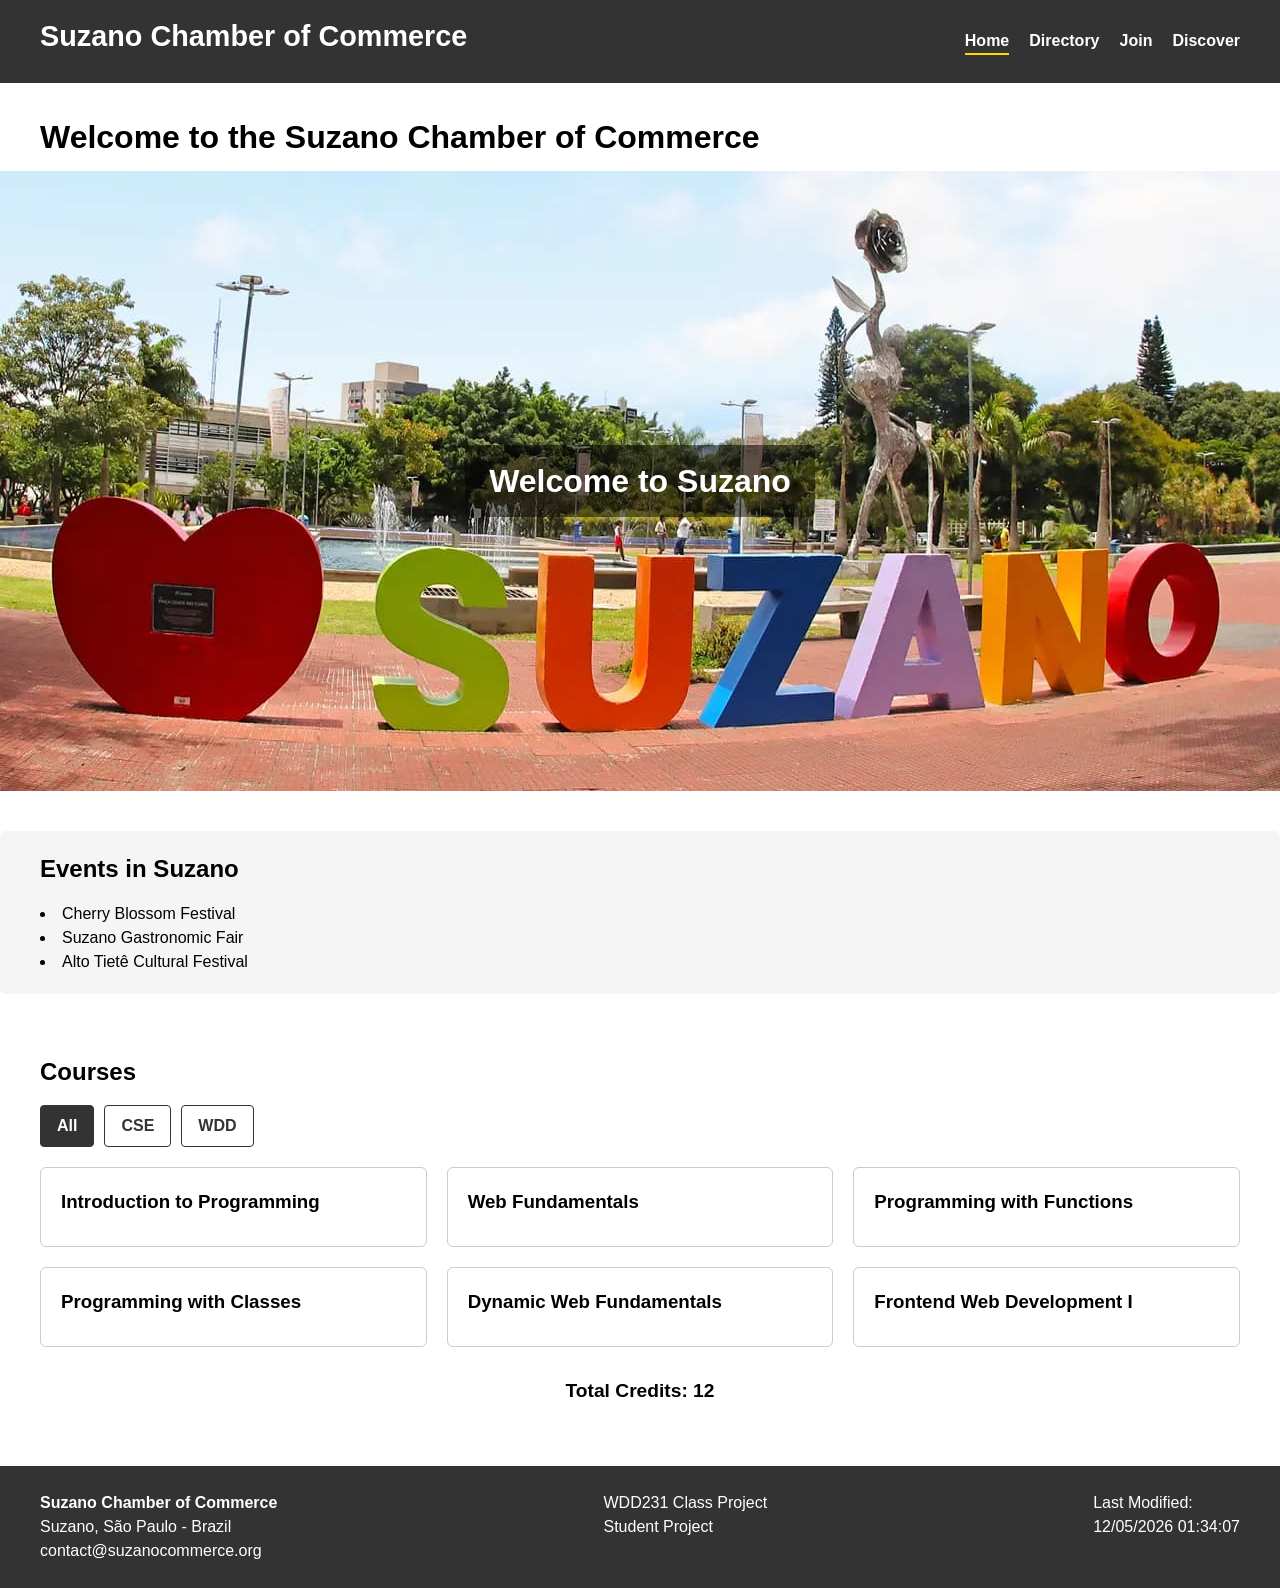
<file: index.html>
<!DOCTYPE html>
<html lang="en">

<head>
    <meta charset="UTF-8">
    <meta name="viewport" content="width=device-width, initial-scale=1.0">

    <title>Suzano Chamber of Commerce</title>

    <meta name="description"
        content="Official website of the Suzano Chamber of Commerce featuring local events, weather, and courses in Suzano, São Paulo.">
    <meta name="author" content="Mateus Schiavi">

    <link rel="preconnect" href="https://fonts.googleapis.com">
    <link rel="preconnect" href="https://fonts.gstatic.com" crossorigin>
    <link href="https://fonts.googleapis.com/css2?family=Roboto:wght@300;400;700&display=swap" rel="stylesheet">

    <link rel="stylesheet" href="styles/reset.css">
    <link rel="stylesheet" href="styles/styles.css">

    <script src="scripts/script.js" defer></script>
    <script src="scripts/courses.js" defer></script>
    <script src="scripts/render.js" defer></script>
</head>

<body>

    <!-- HEADER -->
    <header>
        <div class="logo">
            <h2>Suzano Chamber of Commerce</h2>
        </div>

        <!-- Burger Button -->
        <button id="menu-button" aria-label="Open navigation menu">
            ☰
        </button>

        <nav id="main-nav">
            <a href="index.html" class="active">Home</a>
            <a href="chamber/directory.html">Directory</a>
            <a href="chamber/join.html">Join</a>
            <a href="#">Discover</a>
        </nav>
    </header>

    <!-- MAIN CONTENT -->
    <main>

        <h1>Welcome to the Suzano Chamber of Commerce</h1>

        <!-- HERO SECTION -->
        <section class="hero">
            <h2>Welcome to Suzano</h2>
            <img src="images/suzano.jpg" alt="View of Suzano city in São Paulo, Brazil" loading="lazy">
        </section>

        <!-- EVENTS SECTION -->
        <section class="events">
            <h2>Events in Suzano</h2>
            <ul>
                <li>Cherry Blossom Festival</li>
                <li>Suzano Gastronomic Fair</li>
                <li>Alto Tietê Cultural Festival</li>
            </ul>
        </section>

        <!-- COURSES SECTION -->
        <section class="courses-section">
            <h2>Courses</h2>

            <div class="courses-grid" id="courses-container"></div>

            <div id="total-credits" class="total-credits"></div>
        </section>

    </main>

    <!-- FOOTER -->
    <footer>
        <div class="footer-left">
            <p><strong>Suzano Chamber of Commerce</strong></p>
            <p>Suzano, São Paulo - Brazil</p>
            <p>contact@suzanocommerce.org</p>
        </div>

        <div class="footer-center">
            <p>WDD231 Class Project</p>
            <p>Student Project</p>
        </div>

        <div class="footer-right">
            <p>Last Modified:</p>
            <p id="lastModified"></p>
        </div>
    </footer>

</body>

</html>
</file>
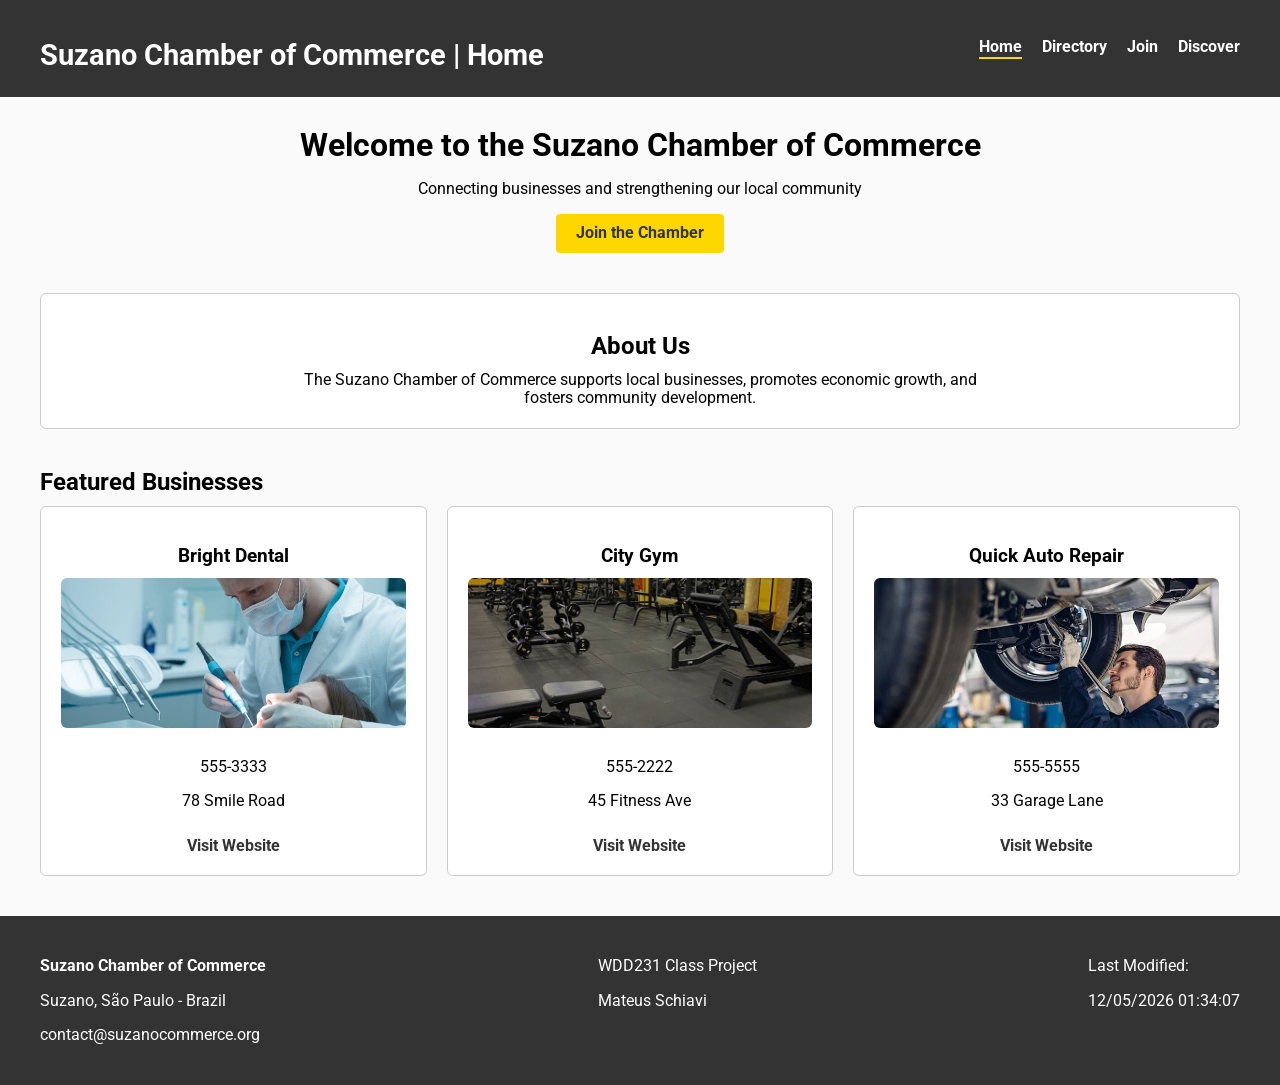
<file: chamber/index.html>
<!DOCTYPE html>
<html lang="en">

<head>
    <meta charset="UTF-8">
    <meta name="viewport" content="width=device-width, initial-scale=1.0">

    <title>Suzano Chamber of Commerce | Directory</title>

    <meta name="description"
        content="Welcome to the Suzano Chamber of Commerce. Supporting local businesses and community growth.">
    <meta name="author" content="Mateus Schiavi">
    <!-- Open Graph Meta Tags -->
    <!-- Favicon -->
    <link rel="icon" type="image/png" href="images/favicon.png">

    <!-- Open Graph -->
    <meta property="og:title" content="Suzano Chamber of Commerce - Local Business Hub">
    <meta property="og:description"
        content="Explore local businesses in Suzano and connect with our growing community. Supporting innovation and economic development.">
    <meta property="og:image" content="https://mateus-schiavi.github.io/wdd231/chamber/images/og-image.jpg">
    <meta property="og:url" content="https://mateus-schiavi.github.io/wdd231/chamber">
    <meta property="og:type" content="website">

    <link rel="preconnect" href="https://fonts.googleapis.com">
    <link rel="preconnect" href="https://fonts.gstatic.com" crossorigin>

    <link href="https://fonts.googleapis.com/css2?family=Roboto:wght@300;400;700&display=swap" rel="stylesheet">

    <link rel="stylesheet" href="styles/normalize.css">
    <link rel="stylesheet" href="styles/home.css">
    <link rel="stylesheet" href="styles/styles.css">

    <script src="scripts/home.js" defer></script>

</head>

<body>

    <!-- HEADER -->
    <header>

        <div class="logo">
            <h2>Suzano Chamber of Commerce | Home</h2>
        </div>

        <button id="menu-button" aria-label="Open navigation menu">
            ☰
        </button>

        <nav id="main-nav">
            <a href="index.html" class="active">Home</a>
            <a href="directory.html">Directory</a>
            <a href="join.html">Join</a>
            <a href="./discover.html">Discover</a>
        </nav>

    </header>

    <!-- MAIN -->
    <main>
        <section class="hero">
            <h1>Welcome to the Suzano Chamber of Commerce</h1>
            <p>Connecting businesses and strengthening our local community</p>
            <a href="./join.html" class="cta-button">Join the Chamber</a>
        </section>

        <section class="about">
            <h2>About Us</h2>
            <p>
                The Suzano Chamber of Commerce supports local businesses,
                promotes economic growth, and fosters community development.
            </p>
        </section>

        <section class="featured">
            <h2>Featured Businesses</h2>
            <div id="featured-members" class="grid"></div>
        </section>
    </main>

    <!-- FOOTER -->
    <footer>

        <div class="footer-left">
            <p><strong>Suzano Chamber of Commerce</strong></p>
            <p>Suzano, São Paulo - Brazil</p>
            <p>contact@suzanocommerce.org</p>
        </div>

        <div class="footer-center">
            <p>WDD231 Class Project</p>
            <p>Mateus Schiavi</p>
        </div>

        <div class="footer-right">
            <p>Last Modified:</p>
            <p id="lastModified"></p>
        </div>

    </footer>

</body>

</html>
</file>
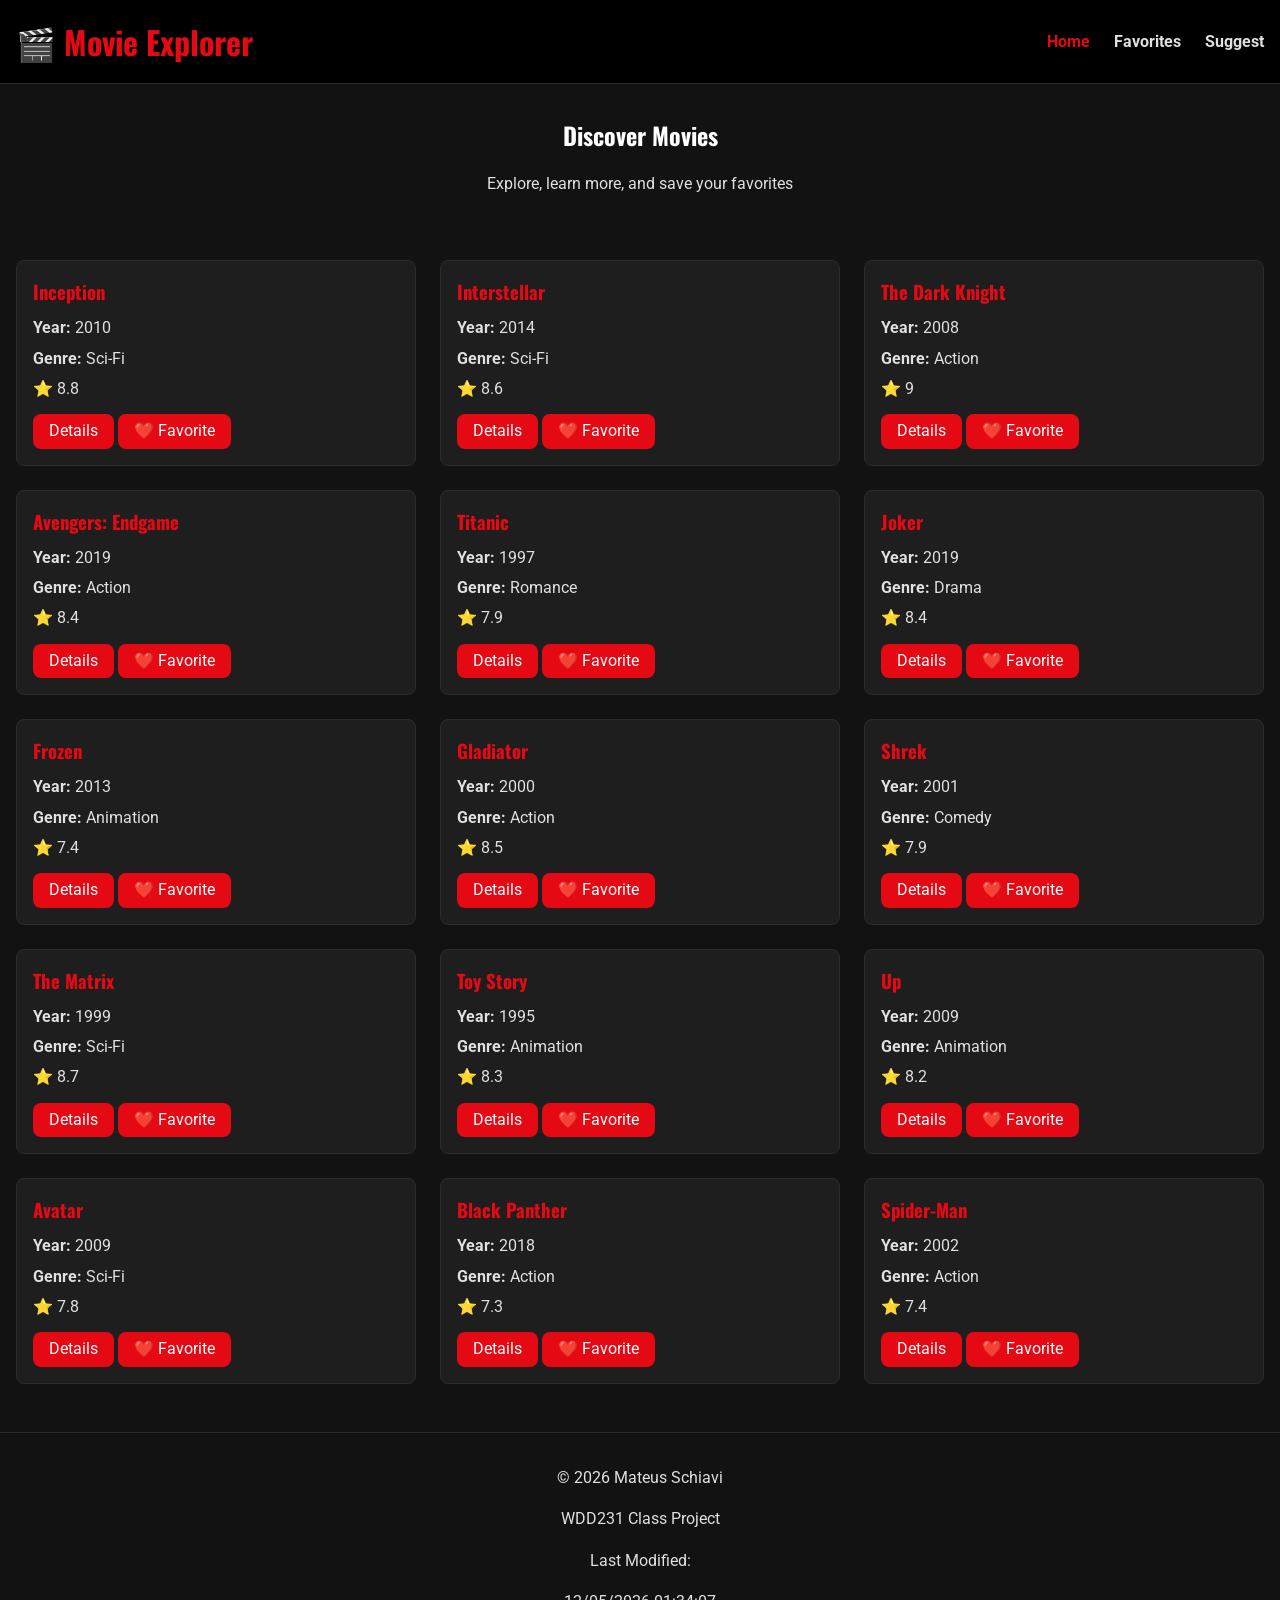
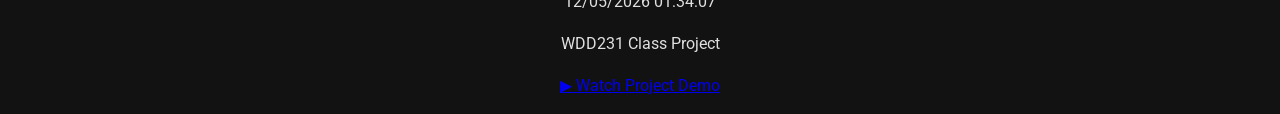
<file: project/index.html>
<!DOCTYPE html>
<html lang="en">

<head>
    <meta charset="UTF-8">
    <meta name="viewport" content="width=device-width, initial-scale=1.0">
    <meta name="description"
        content="Explore movies, view detailed info, and save your favorite films in one place with Movie Explorer.">

    <!-- META AUTHOR -->
    <meta name="author" content="Mateus Schiavi">

    <!-- FAVICON -->
    <link rel="icon" href="images/favicon.ico">

    <!-- OPEN GRAPH (SOCIAL SHARING) -->
    <meta property="og:title" content="Movie Explorer - Discover and Save Your Favorite Movies">
    <meta property="og:description"
        content="Browse movies, view detailed info, and save your favorites easily with Movie Explorer.">
    <meta property="og:image" content="https://mateus-schiavi.github.io/wdd231/project/images/preview.jpg">
    <meta property="og:url" content="https://mateus-schiavi.github.io/wdd231/project/index.html">
    <meta property="og:type" content="website">
    <title>Movie Explorer</title>
    <!-- GOOGLE FONTS (REQUIRED SETUP) -->
    <link rel="preconnect" href="https://fonts.googleapis.com">
    <link rel="preconnect" href="https://fonts.gstatic.com" crossorigin>

    <link href="https://fonts.googleapis.com/css2?family=Oswald&family=Roboto&display=swap" rel="stylesheet">
    <link href="https://fonts.googleapis.com/css2?family=Oswald&family=Roboto&display=swap" rel="stylesheet">

    <link rel="stylesheet" href="./styles/normalize.css">
    <link rel="stylesheet" href="./styles/main.css">
    <script type="module" src="./scripts/index.js"></script>
    <script type="module" src="./scripts/script.js"></script>

</head>

<body>
    <!-- HEADER -->
    <header>
        <h1>🎬 Movie Explorer</h1>

        <button id="menu-btn" aria-label="Open menu">☰</button>

        <nav id="nav">
            <ul>
                <li><a href="index.html" aria-current="page">Home</a></li>
                <li><a href="favorites.html">Favorites</a></li>
                <li><a href="form.html">Suggest</a></li>
            </ul>
        </nav>
    </header>

    <!-- HERO -->
    <section class="hero">
        <h2>Discover Movies</h2>
        <p>Explore, learn more, and save your favorites</p>
    </section>

    <!-- MAIN CONTENT -->
    <main>
        <section>
            <h2 class="visually-hidden">Movie List</h2>
            <div id="movies-container" aria-live="polite"></div>
        </section>
    </main>

    <!-- MODAL -->
    <dialog id="movie-modal">
        <h2 id="modal-title">Movie Details</h2>
        <p id="modal-info"></p>
        <button id="close-modal">Close</button>
    </dialog>
    <footer>
        <div class="footer-container">

            <div class="footer-left">
                <p>&copy; <span id="year"></span> Mateus Schiavi</p>
            </div>

            <div class="footer-center">
                <p>WDD231 Class Project</p>
            </div>

            <div class="footer-right">
                <p>Last Modified:</p>
                <p id="lastModified"></p>
            </div>
            <div class="footer-center">
                <p>WDD231 Class Project</p>
                <a href="https://www.youtube.com/watch?v=RGy7rm5onV0" target="_blank" rel="noopener">
                    ▶ Watch Project Demo
                </a>
            </div>
        </div>
    </footer>
</body>

</html>
</file>
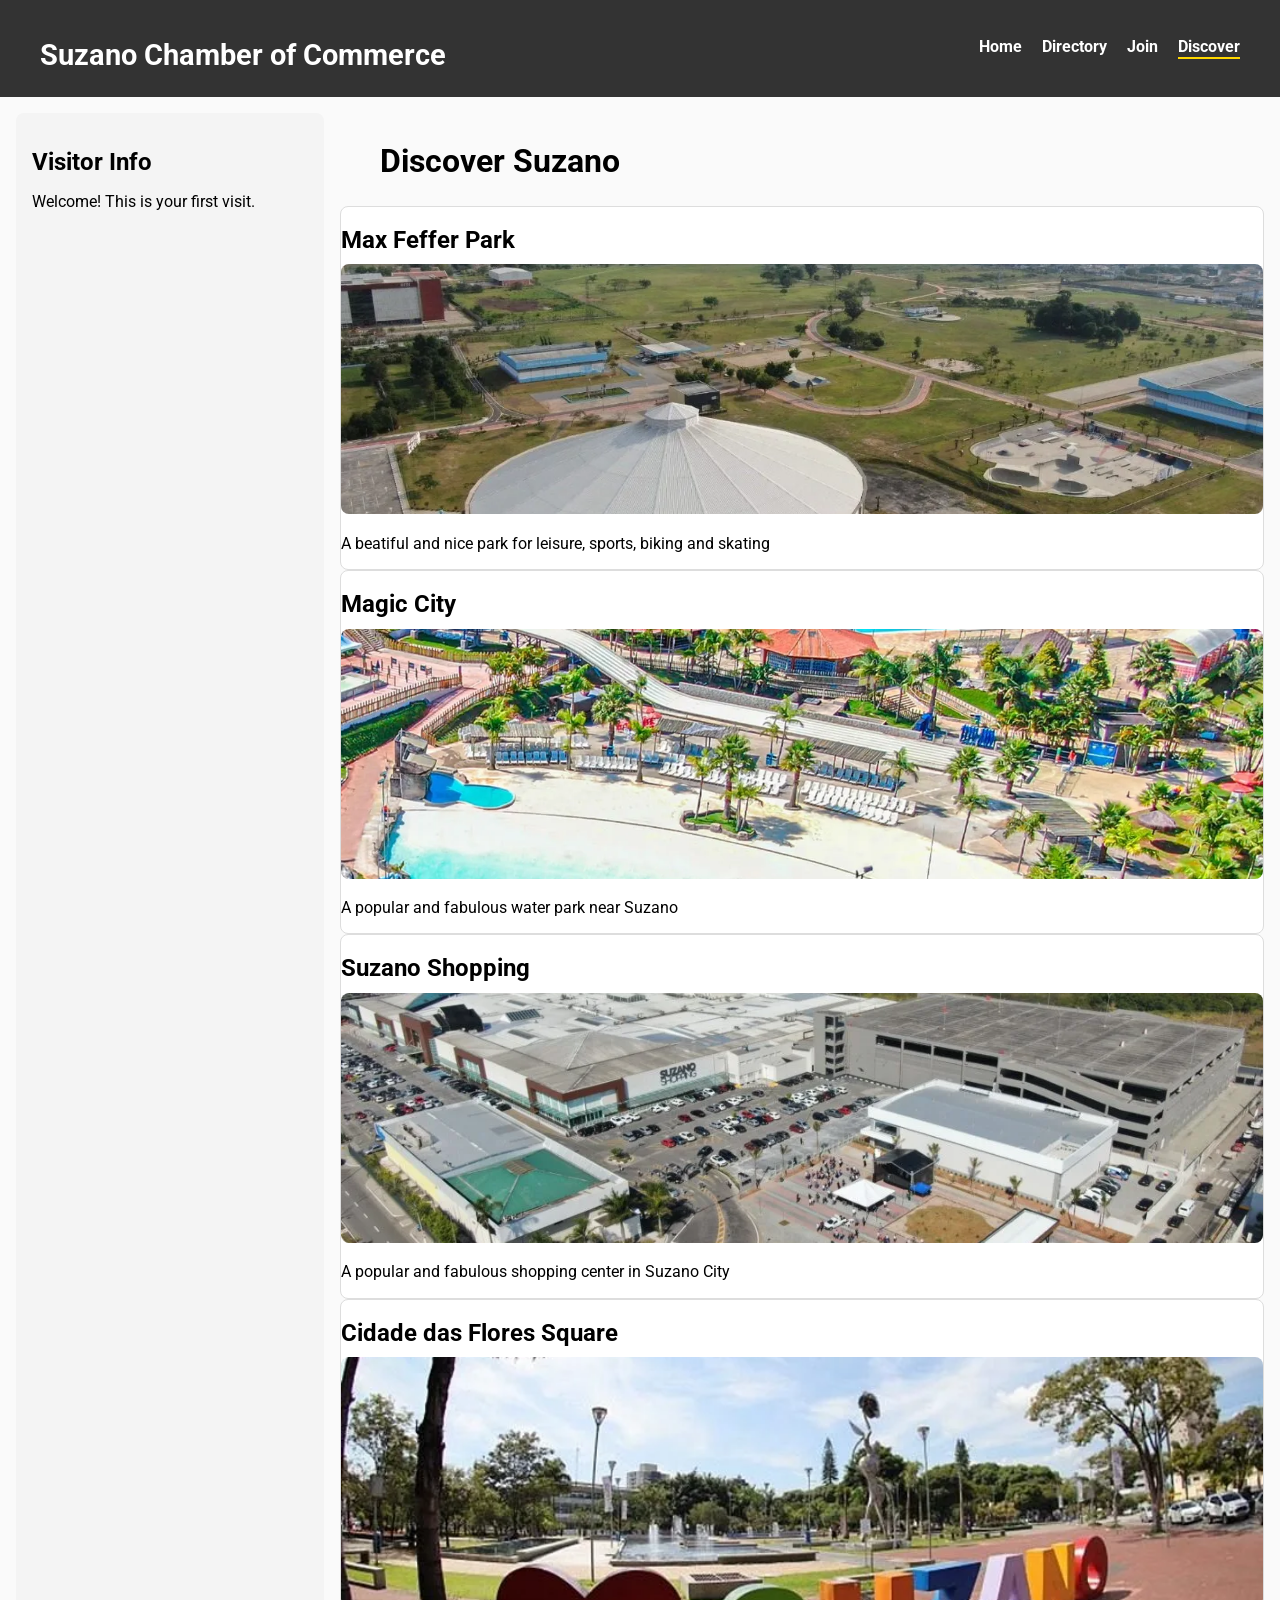
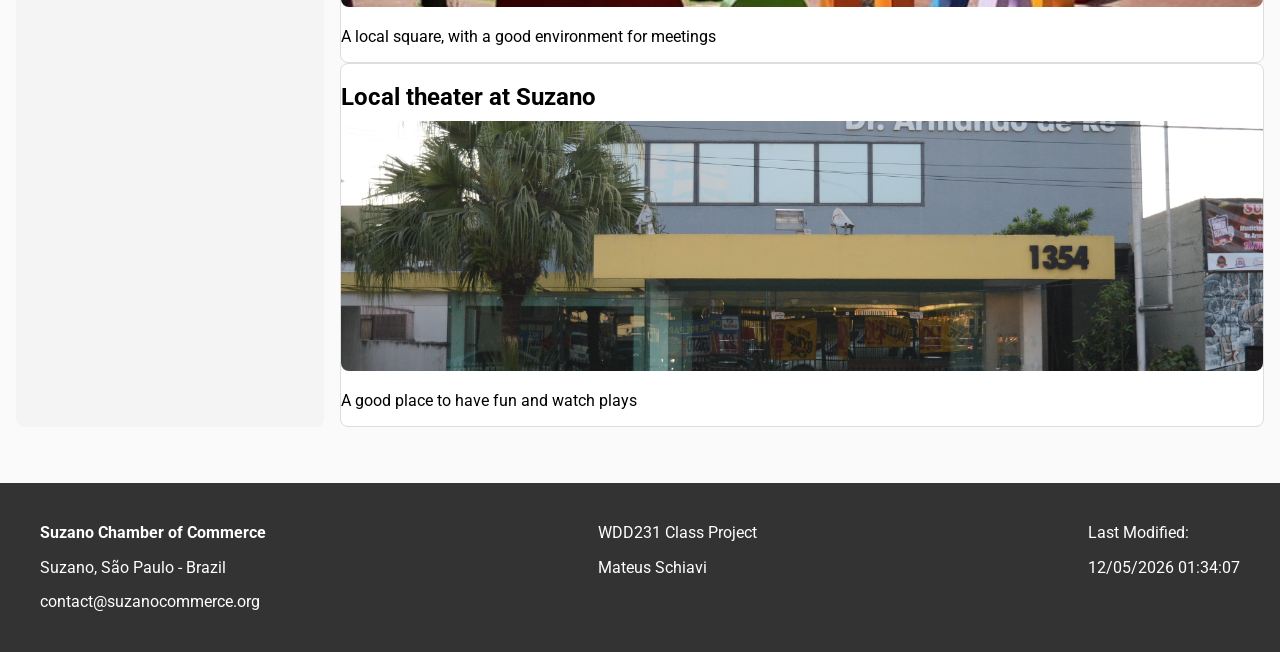
<file: chamber/discover.html>
<!DOCTYPE html>
<html lang="en">

<head>
    <meta charset="UTF-8">
    <meta name="viewport" content="width=device-width, initial-scale=1.0">
    <meta name="author" content="Mateus Schiavi">
    <meta name="description" content="Discover attractions and highlights local places and wonderfuls in Suzano.">

    <link rel="icon" type="image/png" href="images/favicon.png">

    <!-- Open Graph -->
    <meta property="og:title" content="Suzano Chamber of Commerce - Local Business Hub">
    <meta property="og:description"
        content="Explore local businesses in Suzano and connect with our growing community. Supporting innovation and economic development.">
    <meta property="og:image" content="https://mateus-schiavi.github.io/wdd231/chamber/images/og-image.jpg">
    <meta property="og:url" content="https://mateus-schiavi.github.io/wdd231/chamber">
    <meta property="og:type" content="website">

    <link rel="preconnect" href="https://fonts.googleapis.com">
    <link rel="preconnect" href="https://fonts.gstatic.com" crossorigin>

    <link href="https://fonts.googleapis.com/css2?family=Roboto:wght@300;400;700&display=swap" rel="stylesheet">
    <title>Suzano Chamber of Commerce | Discover</title>

    <link rel="stylesheet" href="styles/normalize.css">
    <link rel="stylesheet" href="styles/styles.css">
    <link rel="stylesheet" href="styles/discover.css">

    <script src="scripts/discover.js" defer></script>
</head>

<body>
    <header>
        <div class="logo">
            <h2>Suzano Chamber of Commerce</h2>
        </div>

        <button id="menu-button">☰</button>

        <nav id="main-nav">
            <a href="./index.html">Home</a>
            <a href="directory.html">Directory</a>
            <a href="join.html">Join</a>
            <a href="discover.html" class="active">Discover</a>
        </nav>
    </header>

    <main class="discover-layout">

        <!-- SIDEBAR -->
        <aside class="sidebar">
            <h2>Visitor Info</h2>
            <p id="visit-message"></p>
        </aside>

        <!-- MAIN CONTENT -->
        <section class="discover-content">
            <h1>Discover Suzano</h1>
            <div id="places-container"></div>
        </section>
    </main>

    <footer>

        <div class="footer-left">
            <p><strong>Suzano Chamber of Commerce</strong></p>
            <p>Suzano, São Paulo - Brazil</p>
            <p>contact@suzanocommerce.org</p>
        </div>

        <div class="footer-center">
            <p>WDD231 Class Project</p>
            <p>Mateus Schiavi</p>
        </div>

        <div class="footer-right">
            <p>Last Modified:</p>
            <p id="lastModified"></p>
        </div>

    </footer>
</body>

</html>
</file>
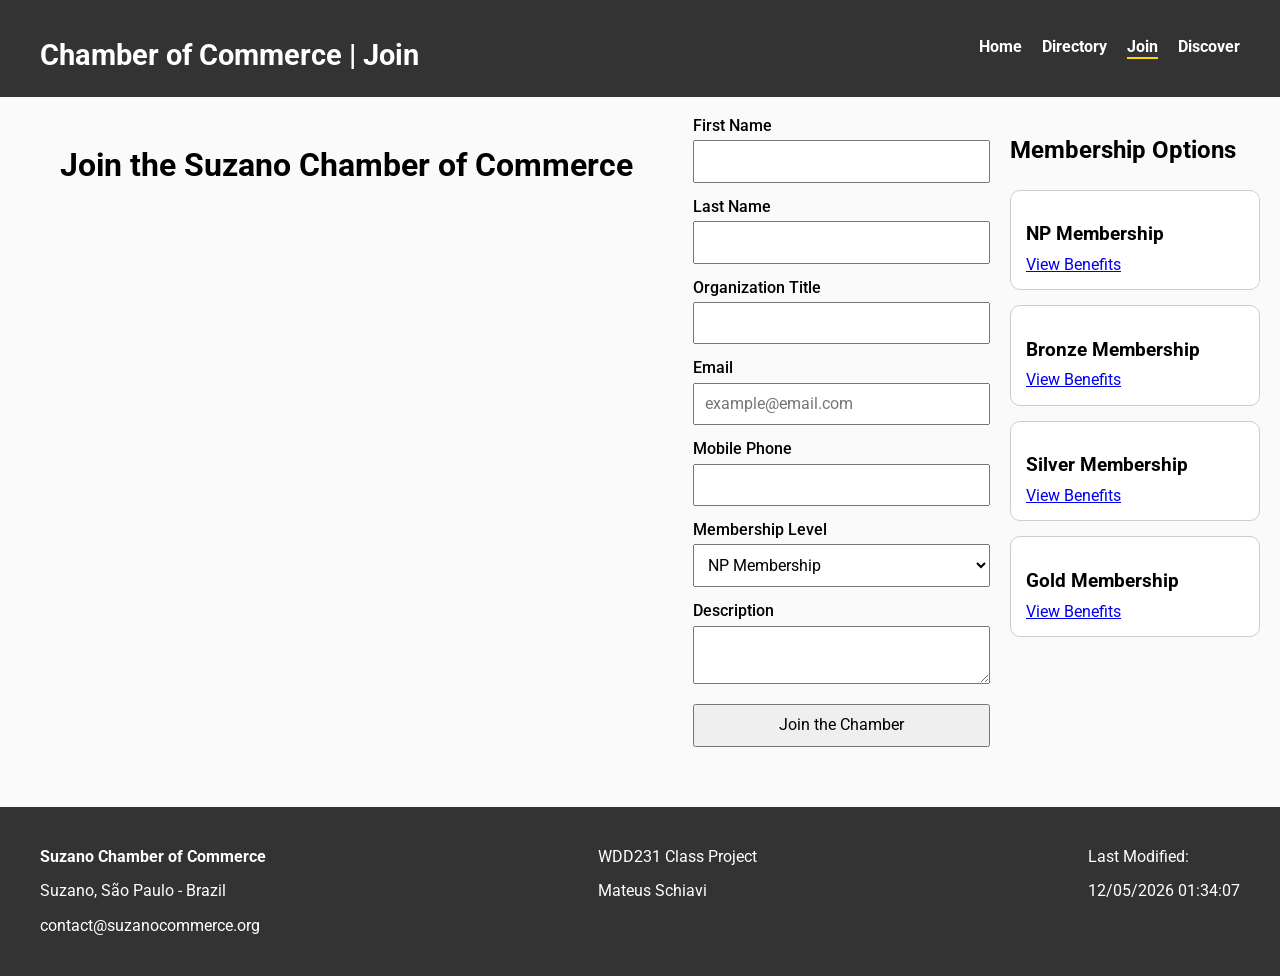
<file: chamber/join.html>
<!DOCTYPE html>
<html lang="en">

<head>
    <meta charset="UTF-8">
    <meta name="viewport" content="width=device-width, initial-scale=1.0">
    <meta name="description"
        content="Join the Suzano Chamber of Commerce to connect with local businesses, access networking opportunities, and support economic growth in Suzano.">
    <meta name="author" content="Mateus Schiavi">
    <meta property="og:title" content="Suzano Chamber of Commerce - Local Business Hub">
    <meta property="og:description"
        content="Explore local businesses in Suzano and connect with our growing community. Supporting innovation and economic development.">
    <meta property="og:image" content="https://mateus-schiavi.github.io/wdd231/chamber/images/og-image.jpg">
    <meta property="og:url" content="https://mateus-schiavi.github.io/wdd231/chamber">
    <meta property="og:type" content="website">
    <title>Suzano Chamber of Commerce | Join</title>
    <link rel="stylesheet" href="./styles/normalize.css">
    <link rel="stylesheet" href="./styles/join.css">
    <link rel="stylesheet" href="./styles/styles.css">
    <link rel="icon" type="image/png" href="images/favicon.png">
    <link href="https://fonts.googleapis.com/css2?family=Roboto:wght@300;400;700&display=swap" rel="stylesheet">
    <script src="scripts/join.js" defer></script>
</head>

<body>
    <header>
        <div class="logo">
            <h2>Chamber of Commerce | Join</h2>
        </div>

        <button id="menu-button" aria-label="Open navigation menu">☰</button>

        <nav id="main-nav">
            <a href="index.html">Home</a>
            <a href="directory.html">Directory</a>
            <a href="join.html" class="active">Join</a>
            <a href="#">Discover</a>
        </nav>
    </header>

    <main class="join-container">
        <h1>Join the Suzano Chamber of Commerce</h1>
        <!-- FORM -->
        <form method="get" action="thankyou.html" class="join-form">

            <label>
                First Name
                <input type="text" name="fname" required title="First Name" autocomplete="given-name">
            </label>

            <label>Last Name
                <input type="text" name="lname" required title="Last Name" autocomplete="family-name">
            </label>

            <label>Organization Title
                <input type="text" name="orgtitle" title="Minimum 7 characters, letters, spaces, hyphens only"
                    autocomplete="organization-title" pattern="[A-Za-z\\-\\s]{7,}">
            </label>

            <label>Email
                <input type="email" name="email" required title="Email" placeholder="example@email.com"
                    autocomplete="email">
            </label>

            <label>Mobile Phone
                <input type="tel" name="phone" required title="Phone" autocomplete="tel">
            </label>

            <label>Membership Level
                <select name="membership">
                    <option value="np">NP Membership</option>
                    <option value="bronze">Bronze</option>
                    <option value="silver">Silver</option>
                    <option value="gold">Gold</option>
                </select>
            </label>

            <label>Description
                <textarea name="description" title="Business description"></textarea>
            </label>

            <input type="hidden" name="timestamp" id="timestamp">

            <input type="submit" value="Join the Chamber">
        </form>

        <section class="membership-cards">

            <h2>Membership Options</h2>

            <div class="card">
                <h3>NP Membership</h3>
                <a href="#" data-modal="npModal" aria-label="View NP Membership Benefits">
                    View Benefits
                </a>
            </div>

            <div class="card">
                <h3>Bronze Membership</h3>
                <a href="#" data-modal="bronzeModal">View Benefits</a>
            </div>

            <div class="card">
                <h3>Silver Membership</h3>
                <a href="#" data-modal="silverModal">View Benefits</a>
            </div>

            <div class="card">
                <h3>Gold Membership</h3>
                <a href="#" data-modal="goldModal">View Benefits</a>
            </div>

        </section>
    </main>

    <dialog id="npModal">
        <h2>NP Membership Benefits</h2>
        <p><strong>Note:</strong> This membership is designed for non-profit organizations.</p>
        <ul>
            <li>No membership fee</li>
            <li>Basic directory listing</li>
            <li>Community networking</li>
        </ul>
        <button class="close">Close</button>
    </dialog>

    <dialog id="bronzeModal">
        <h2>Bronze Membership Benefits</h2>
        <p><strong>Notice:</strong> Entry-level paid membership.</p>
        <ul>
            <li>Event participation</li>
            <li>Basic advertising opportunities</li>
            <li>Networking events</li>
        </ul>
        <button class="close">Close</button>
    </dialog>

    <dialog id="silverModal">
        <h2>Silver Membership Benefits</h2>
        <p><strong>Notice:</strong> This level adds more visibility and training opportunities.</p>
        <ul>
            <li>Business training programs</li>
            <li>Event discounts</li>
            <li>Featured directory listing</li>
        </ul>
        <button class="close">Close</button>
    </dialog>

    <dialog id="goldModal">
        <h2>Gold Membership Benefits</h2>
        <p><strong>Important:</strong> This is the highest tier with maximum exposure.</p>
        <ul>
            <li>Homepage spotlight</li>
            <li>Premium advertising placement</li>
            <li>Exclusive event access</li>
            <li>Advanced training programs</li>
        </ul>
        <button class="close">Close</button>
    </dialog>
    <footer>
        <div class="footer-left">
            <p><strong>Suzano Chamber of Commerce</strong></p>
            <p>Suzano, São Paulo - Brazil</p>
            <p>contact@suzanocommerce.org</p>
        </div>

        <div class="footer-center">
            <p>WDD231 Class Project</p>
            <p>Mateus Schiavi</p>
        </div>

        <div class="footer-right">
            <p>Last Modified:</p>
            <p id="lastModified"></p>
        </div>
    </footer>
</body>

</html>
</file>
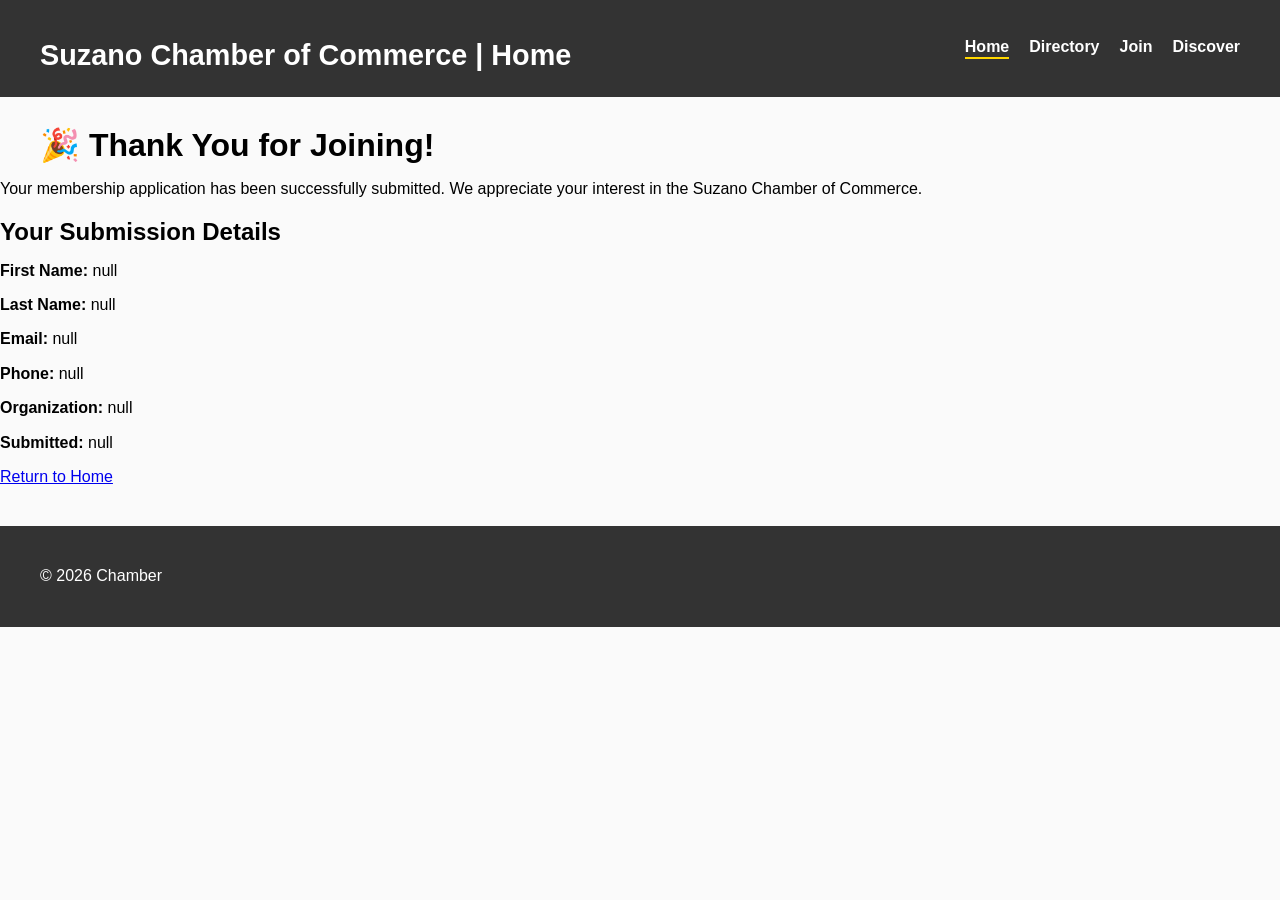
<file: chamber/thankyou.html>
<!DOCTYPE html>
<html lang="en">

<head>
    <meta charset="UTF-8">
    <meta name="viewport" content="width=device-width, initial-scale=1.0">
    <title>Thank You</title>
    <link rel="stylesheet" href="./styles/styles.css">
    <link rel="stylesheet" href="./styles/normalize.css">
</head>

<body>

    <header>

        <div class="logo">
            <h2>Suzano Chamber of Commerce | Home</h2>
        </div>

        <button id="menu-button" aria-label="Open navigation menu">
            ☰
        </button>

        <nav id="main-nav">
            <a href="index.html" class="active">Home</a>
            <a href="directory.html">Directory</a>
            <a href="join.html">Join</a>
            <a href="#">Discover</a>
        </nav>

    </header>

    <main>
        <section class="thankyou-container">

            <h1>🎉 Thank You for Joining!</h1>

            <p>
                Your membership application has been successfully submitted.
                We appreciate your interest in the Suzano Chamber of Commerce.
            </p>

            <h2>Your Submission Details</h2>

            <div id="results"></div>

            <a href="index.html" class="back-home">
                Return to Home
            </a>

        </section>
    </main>

    <footer>
        <p>&copy; 2026 Chamber</p>
    </footer>

    <script src="./scripts/thankyou.js"></script>

</body>

</html>
</file>
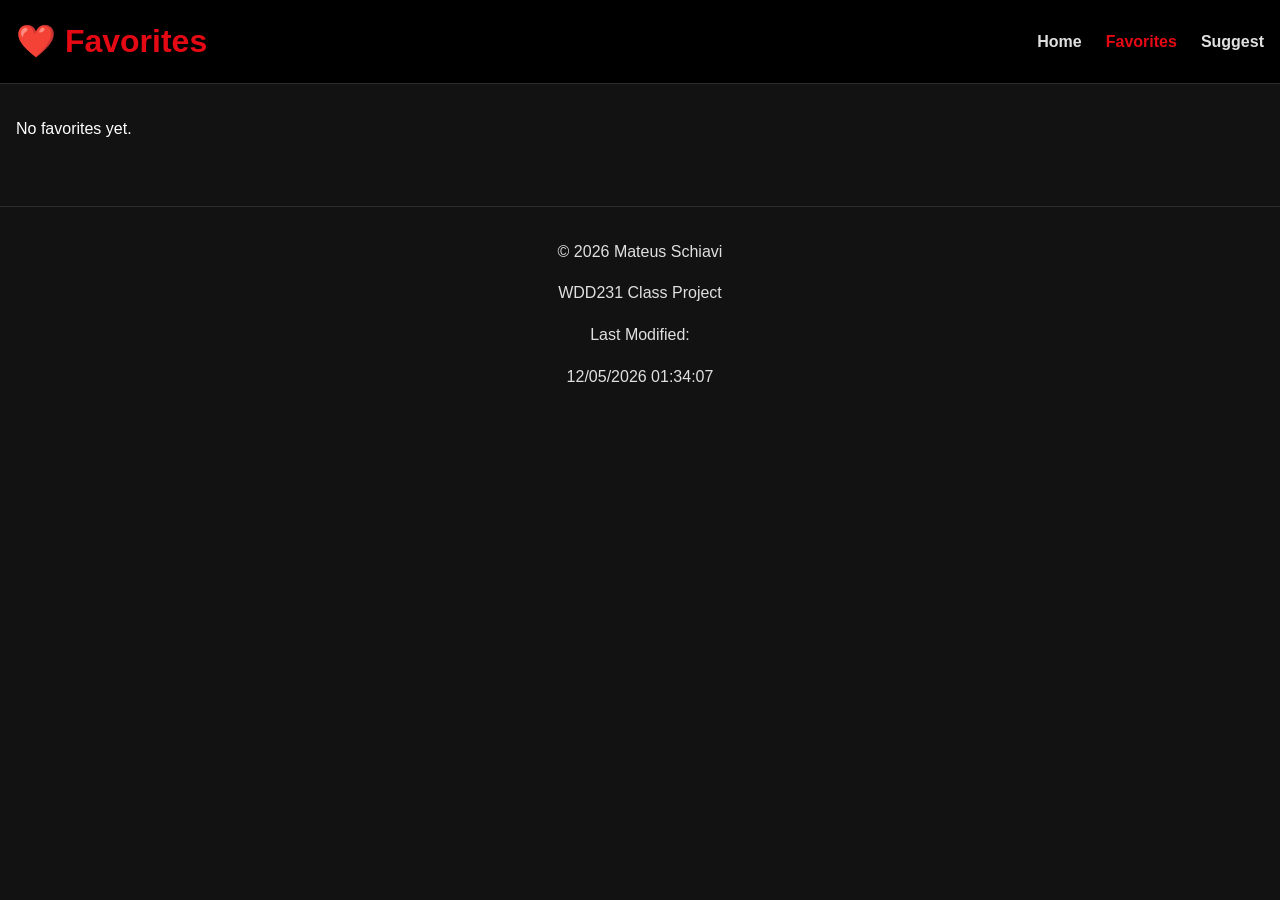
<file: project/favorites.html>
<!DOCTYPE html>
<html lang="en">

<head>
    <meta charset="UTF-8">
    <meta name="viewport" content="width=device-width, initial-scale=1.0">
    <meta name="author" content="Mateus Schiavi">
    <meta name="description" content="Your favorite movies saved in only one place">
    <title>Favorites - Movie Explorer</title>

    <link rel="stylesheet" href="./styles/normalize.css">
    <link rel="stylesheet" href="./styles/main.css">
    <script type="module" src="./scripts/favorites.js"></script>
    <script type="module" src="./scripts/script.js"></script>
</head>

<body>
    <header>
        <h1>❤️ Favorites</h1>

        <button id="menu-btn" aria-label="Open menu">☰</button>

        <nav id="nav">
            <ul>
                <li><a href="index.html">Home</a></li>
                <li><a href="favorites.html" aria-current="page">Favorites</a></li>
                <li><a href="form.html">Suggest</a></li>
            </ul>
        </nav>
    </header>

    <main>
        <section id="favorites-container">
            <!-- JS will load saved movies -->
        </section>
    </main>

    <footer>
        <div class="footer-container">

            <div class="footer-left">
                <p>&copy; <span id="year"></span> Mateus Schiavi</p>
            </div>

            <div class="footer-center">
                <p>WDD231 Class Project</p>
            </div>

            <div class="footer-right">
                <p>Last Modified:</p>
                <p id="lastModified"></p>
            </div>

        </div>
    </footer>
</body>

</html>
</file>
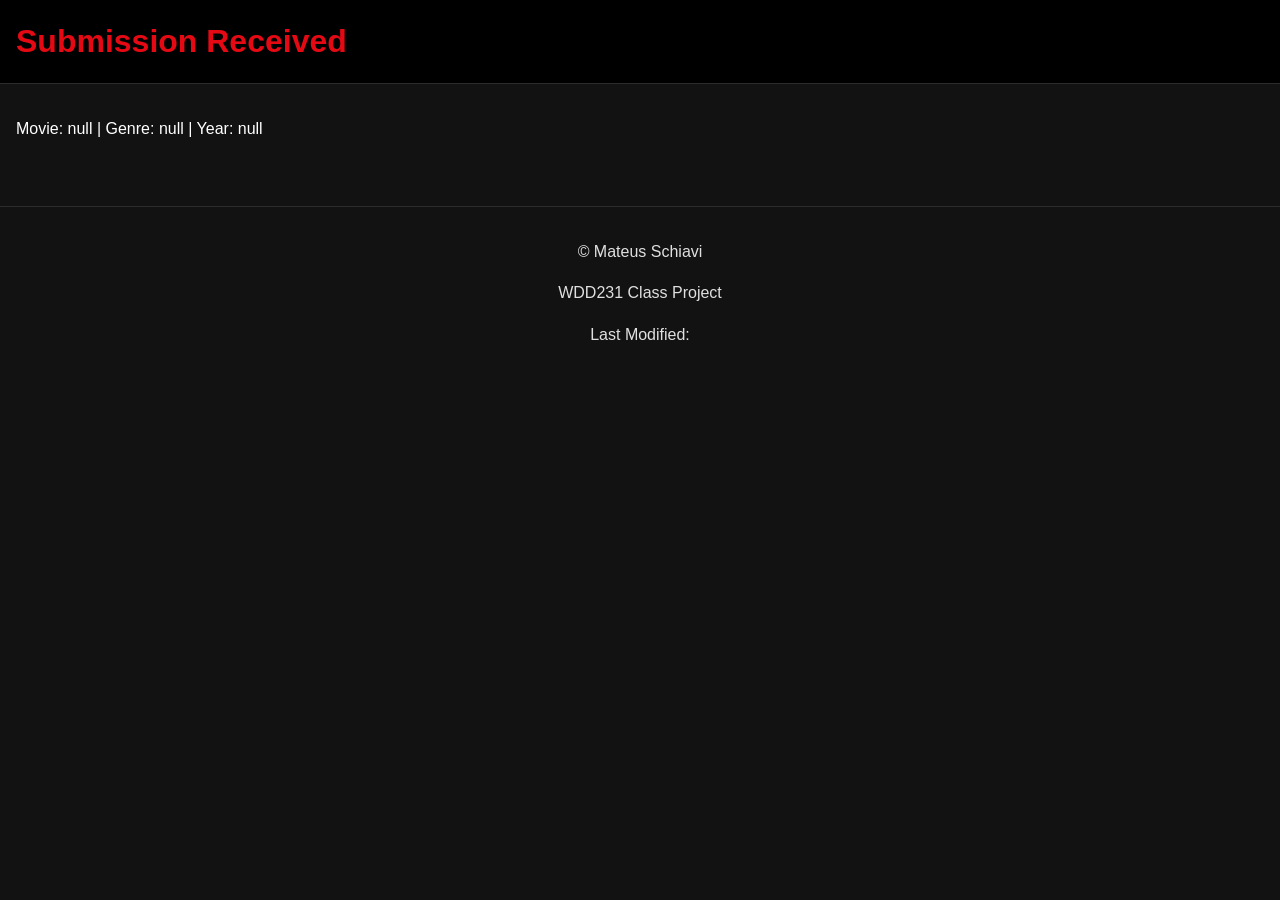
<file: project/results.html>
<!DOCTYPE html>
<html lang="en">

<head>
    <meta charset="UTF-8">
    <meta name="viewport" content="width=device-width, initial-scale=1.0">
    <title>Results</title>

    <link rel="stylesheet" href="./styles/normalize.css">
    <link rel="stylesheet" href="./styles/main.css">
    <script src="./scripts/results.js" defer></script>
</head>

<body>
    <header>
        <h1>Submission Received</h1>
    </header>

    <main>
        <section>
            <p id="result"></p>
        </section>
    </main>

    <footer>
        <div class="footer-container">

            <div class="footer-left">
                <p>&copy; <span id="year"></span> Mateus Schiavi</p>
            </div>

            <div class="footer-center">
                <p>WDD231 Class Project</p>
            </div>

            <div class="footer-right">
                <p>Last Modified:</p>
                <p id="lastModified"></p>
            </div>

        </div>
    </footer>
</body>

</html>
</file>
<file: styles/styles.css>
/* ============================= */
/* WEBSITE STYLES */
/* ============================= */

/* Header */

header {
    display: flex;
    justify-content: space-between;
    align-items: center;
    background: #333;
    color: white;
    padding: 15px 40px;
    flex-wrap: wrap;
}

.logo {
    font-size: 1.2rem;
    font-weight: bold;
}

nav {
    display: flex;
}

nav a {
    margin-left: 20px;
    color: white;
    font-weight: bold;
    transition: color 0.3s ease;
    text-decoration: none;
}

nav a:hover {
    color: #ffd700;
}

nav a.active {
    border-bottom: 2px solid #ffd700;
}

/* ============================= */
/* BURGER MENU */
/* ============================= */

#menu-button {
    display: none;
    font-size: 1.8rem;
    background: none;
    border: none;
    color: white;
    cursor: pointer;
}

/* ============================= */
/* MAIN TITLE */
/* ============================= */

main h1 {
    margin: 30px 40px 10px 40px;
    font-size: 2rem;
}

/* ============================= */
/* HERO SECTION */
/* ============================= */

.hero {
    position: relative;
    text-align: center;
    margin-bottom: 40px;
}

.hero img {
    width: 100%;
    height: auto;
    display: block;
}

.hero h2 {
    position: absolute;
    top: 50%;
    left: 50%;
    transform: translate(-50%, -50%);
    color: white;
    background-color: rgba(0,0,0,0.5);
    padding: 12px 24px;
    border-radius: 6px;
    font-size: 2rem;
}

/* ============================= */
/* EVENTS SECTION */
/* ============================= */

.events {
    padding: 20px 40px;
    background-color: #f5f5f5;
    border-radius: 6px;
    margin-bottom: 40px;
}

.events h2 {
    margin-bottom: 15px;
}

.events ul {
    list-style: disc inside;
}

/* ============================= */
/* COURSES SECTION */
/* ============================= */

.courses-section {
    padding: 20px 40px;
}

.courses-section h2 {
    margin-bottom: 15px;
}

.courses-grid {
    display: grid;
    grid-template-columns: repeat(3, 1fr);
    gap: 20px;
}

.course-card {
    background: white;
    padding: 20px;
    border-radius: 6px;
    border: 1px solid #ccc;
}

/* ============================= */
/* COURSE FILTER BUTTONS */
/* ============================= */

.course-filters {
    display: flex;
    flex-wrap: wrap;
    gap: 10px;
    margin-bottom: 20px;
}

.filter-btn {
    padding: 8px 16px;
    border: 1px solid #333;
    border-radius: 4px;
    background-color: white;
    color: #333;
    font-weight: bold;
    cursor: pointer;
    transition: all 0.3s ease;
}

.filter-btn:hover {
    background-color: #333;
    color: white;
}

.filter-btn.active {
    background-color: #333;
    color: white;
}

/* ============================= */
/* TOTAL CREDITS */
/* ============================= */

.total-credits {
    margin-top: 30px;
    font-weight: bold;
    font-size: 1.2rem;
    text-align: center;
}

/* ============================= */
/* FOOTER */
/* ============================= */

footer {
    background: #333;
    color: white;
    display: flex;
    justify-content: space-between;
    flex-wrap: wrap;
    padding: 25px 40px;
    margin-top: 40px;
}

/* ============================= */
/* HEADINGS */
/* ============================= */

h1, h2, h3, h4 {
    margin-bottom: 10px;
}

/* ============================= */
/* RESPONSIVE */
/* ============================= */

@media (max-width: 900px) {

    .courses-grid {
        grid-template-columns: 1fr 1fr;
    }

}

/* ============================= */
/* MOBILE NAVIGATION */
/* ============================= */

@media (max-width: 600px) {

    #menu-button {
        display: block;
    }

    #main-nav {
        display: none;
        flex-direction: column;
        width: 100%;
        background: #333;
    }

    #main-nav.open {
        display: flex;
    }

    nav a {
        margin: 0;
        padding: 12px 0;
        border-top: 1px solid rgba(255,255,255,0.2);
        text-align: center;
    }

    .courses-grid {
        grid-template-columns: 1fr;
    }

    .courses-section,
    .events {
        padding: 20px;
    }

    .hero h2 {
        font-size: 1.5rem;
    }

}
</file>
<file: chamber/styles/home.css>
/* ============================= */
/* HERO SECTION */
/* ============================= */

.home-hero {
    background: linear-gradient(rgba(0,0,0,0.6), rgba(0,0,0,0.6)),
                url("../images/hero.jpg") center/cover no-repeat;
    color: white;
    padding: 80px 20px;
    border-radius: 6px;
    margin: 20px 40px;
}

.home-hero h1 {
    font-size: 2.5rem;
    margin-bottom: 15px;
}

.home-hero p {
    font-size: 1.2rem;
    margin-bottom: 20px;
}

.cta-button {
    display: inline-block;
    padding: 10px 20px;
    background: #ffd700;
    color: #333;
    font-weight: bold;
    border-radius: 4px;
    text-decoration: none;
    transition: all 0.3s ease;
}

.cta-button:hover {
    background: #e6c200;
}

/* ============================= */
/* ABOUT SECTION */
/* ============================= */

.about {
    margin: 40px;
    padding: 20px;
    background: white;
    border-radius: 6px;
    border: 1px solid #ccc;
    text-align: center;
}

.about p {
    max-width: 700px;
    margin: 0 auto;
}

/* ============================= */
/* FEATURED MEMBERS */
/* ============================= */

.featured {
    margin: 40px;
}

#featured-members {
    display: grid;
    grid-template-columns: repeat(auto-fit, minmax(250px, 1fr));
    gap: 20px;
}

/* Cards */
#featured-members section {
    background: white;
    border: 1px solid #ccc;
    border-radius: 6px;
    padding: 20px;
    text-align: center;
    transition: transform 0.2s ease, box-shadow 0.2s ease;
}

#featured-members section:hover {
    transform: translateY(-5px);
    box-shadow: 0 4px 12px rgba(0,0,0,0.1);
}

/* Images */
#featured-members img {
    width: 100%;
    height: 150px;
    object-fit: cover;
    border-radius: 6px;
    margin-bottom: 10px;
}

/* Links */
#featured-members a {
    display: inline-block;
    margin-top: 10px;
    color: #333;
    font-weight: bold;
    text-decoration: none;
}

#featured-members a:hover {
    color: #ffd700;
}

/* ============================= */
/* RESPONSIVE */
/* ============================= */

@media (max-width: 600px) {

    .home-hero {
        margin: 20px;
        padding: 60px 15px;
    }

    .home-hero h1 {
        font-size: 1.8rem;
    }

    .about,
    .featured {
        margin: 20px;
    }
}
</file>
<file: chamber/styles/styles.css>
/* ============================= */
/* WEBSITE STYLES */
/* ============================= */

body {
    font-family: 'Roboto', sans-serif;
    background-color: #fafafa;
}

/* ============================= */
/* HEADER */
/* ============================= */

header {
    display: flex;
    justify-content: space-between;
    align-items: center;
    background: #333;
    color: white;
    padding: 15px 40px;
    flex-wrap: wrap;
}

.logo {
    font-size: 1.2rem;
    font-weight: bold;
}

nav {
    display: flex;
}

nav a {
    margin-left: 20px;
    color: white;
    font-weight: bold;
    transition: color 0.3s ease;
    text-decoration: none;
}

nav a:hover {
    color: #ffd700;
}

nav a.active {
    border-bottom: 2px solid #ffd700;
}

/* ============================= */
/* BURGER MENU */
/* ============================= */

#menu-button {
    display: none;
    font-size: 1.8rem;
    background: none;
    border: none;
    color: white;
    cursor: pointer;
}

/* ============================= */
/* MAIN TITLE */
/* ============================= */

main h1 {
    margin: 30px 40px 10px 40px;
    font-size: 2rem;
}

/* ============================= */
/* HERO SECTION */
/* ============================= */

.hero {
    position: relative;
    text-align: center;
    margin-bottom: 40px;
}

.hero img {
    width: 100%;
    height: auto;
    display: block;
}

.hero h2 {
    position: absolute;
    top: 50%;
    left: 50%;
    transform: translate(-50%, -50%);
    color: white;
    background-color: rgba(0,0,0,0.5);
    padding: 12px 24px;
    border-radius: 6px;
    font-size: 2rem;
}

/* ============================= */
/* EVENTS SECTION */
/* ============================= */

.events {
    padding: 20px 40px;
    background-color: #f5f5f5;
    border-radius: 6px;
    margin-bottom: 40px;
}

.events h2 {
    margin-bottom: 15px;
}

.events ul {
    list-style: disc inside;
}

/* ============================= */
/* COURSES SECTION */
/* ============================= */

.courses-section {
    padding: 20px 40px;
}

.courses-section h2 {
    margin-bottom: 15px;
}

.courses-grid {
    display: grid;
    grid-template-columns: repeat(3, 1fr);
    gap: 20px;
}

.course-card {
    background: white;
    padding: 20px;
    border-radius: 6px;
    border: 1px solid #ccc;
}

/* ============================= */
/* COURSE FILTER BUTTONS */
/* ============================= */

.course-filters {
    display: flex;
    flex-wrap: wrap;
    gap: 10px;
    margin-bottom: 20px;
}

.filter-btn {
    padding: 8px 16px;
    border: 1px solid #333;
    border-radius: 4px;
    background-color: white;
    color: #333;
    font-weight: bold;
    cursor: pointer;
    transition: all 0.3s ease;
}

.filter-btn:hover {
    background-color: #333;
    color: white;
}

.filter-btn.active {
    background-color: #333;
    color: white;
}

/* ============================= */
/* TOTAL CREDITS */
/* ============================= */

.total-credits {
    margin-top: 30px;
    font-weight: bold;
    font-size: 1.2rem;
    text-align: center;
}

/* ============================= */
/* DIRECTORY VIEW BUTTONS */
/* ============================= */

.view-buttons {
    margin: 20px 40px;
}

.view-buttons button {
    padding: 8px 14px;
    margin-right: 10px;
    border: 1px solid #333;
    background: white;
    cursor: pointer;
    font-weight: bold;
    border-radius: 4px;
}

.view-buttons button:hover {
    background: #333;
    color: white;
}

/* ============================= */
/* MEMBERS DIRECTORY GRID */
/* ============================= */

#members {
    display: grid;
    grid-template-columns: repeat(auto-fit, minmax(250px, 1fr));
    gap: 20px;
    padding: 20px 40px;
}

#members section {
    background: white;
    border: 1px solid #ccc;
    border-radius: 6px;
    padding: 20px;
    text-align: center;
    transition: transform 0.2s ease;
}

#members section:hover {
    transform: translateY(-5px);
}

/* ============================= */
/* MEMBER IMAGES */
/* ============================= */

#members img {
    width: 100%;
    height: 160px;
    object-fit: cover;
    border-radius: 6px;
    margin-bottom: 10px;
}

/* ============================= */
/* LIST VIEW */
/* ============================= */

#members.list {
    display: block;
}

#members.list section {
    display: flex;
    align-items: center;
    text-align: left;
    gap: 20px;
}

#members.list img {
    width: 120px;
    height: 120px;
}

/* ============================= */
/* FOOTER */
/* ============================= */

footer {
    background: #333;
    color: white;
    display: flex;
    justify-content: space-between;
    flex-wrap: wrap;
    padding: 25px 40px;
    margin-top: 40px;
}

/* ============================= */
/* HEADINGS */
/* ============================= */

h1, h2, h3, h4 {
    margin-bottom: 10px;
}

/* ============================= */
/* RESPONSIVE */
/* ============================= */

@media (max-width: 900px) {

    .courses-grid {
        grid-template-columns: 1fr 1fr;
    }

}

/* ============================= */
/* MOBILE NAVIGATION */
/* ============================= */

@media (max-width: 600px) {

    #menu-button {
        display: block;
    }

    #main-nav {
        display: none;
        flex-direction: column;
        width: 100%;
        background: #333;
    }

    #main-nav.open {
        display: flex;
    }

    nav a {
        margin: 0;
        padding: 12px 0;
        border-top: 1px solid rgba(255,255,255,0.2);
        text-align: center;
    }

    .courses-grid {
        grid-template-columns: 1fr;
    }

    .courses-section,
    .events {
        padding: 20px;
    }

    .hero h2 {
        font-size: 1.5rem;
    }

    #members {
        padding: 20px;
    }

}
</file>
<file: project/styles/main.css>
:root {
    --bg: #121212;
    --card: #1e1e1e;
    --primary: #e50914;
    --text: #ffffff;
    --text-light: #e0e0e0;
    --border: #2c2c2c;

    --radius: 8px;
    --spacing: 1rem;
}

body {
    font-family: 'Roboto', sans-serif;
    background-color: var(--bg);
    color: var(--text);
    margin: 0;
    line-height: 1.6;
}

.visually-hidden {
  position: absolute;
  left: -9999px;
}

h1,
h2,
h3 {
    font-family: 'Oswald', sans-serif;
    margin: 0;
}

img {
    max-width: 100%;
    display: block;
    border-radius: var(--radius);
}

header {
    display: flex;
    justify-content: space-between;
    align-items: center;
    padding: var(--spacing);
    background-color: #000;
    border-bottom: 1px solid var(--border);
}

header h1 {
    color: var(--primary);
    font-size: 1.5rem;
}

nav ul {
    list-style: none;
    padding: 0;
    margin: 0;
}

nav a {
    text-decoration: none;
    color: var(--text-light);
    font-weight: bold;
}

nav a[aria-current="page"] {
    color: var(--primary);
}

#menu-btn {
    font-size: 1.5rem;
    background: none;
    border: none;
    color: var(--text);
    cursor: pointer;
}

#nav {
    display: none;
    width: 100%;
}

#nav.open {
    display: block;
}

#nav ul {
    display: flex;
    flex-direction: column;
    gap: 0.5rem;
    padding-top: 1rem;
}

.hero {
    text-align: center;
    padding: 2rem 1rem;
}

.hero p {
    color: var(--text-light);
}

main {
    padding: 1rem;
}

#movies-container,
#favorites-container {
    display: grid;
    grid-template-columns: 1fr;
    gap: 1.5rem;
}

.movie-card {
    background: var(--card);
    padding: var(--spacing);
    border-radius: var(--radius);
    border: 1px solid var(--border);
    transition: transform 0.2s ease, box-shadow 0.2s ease;
}

.movie-card:hover {
    transform: scale(1.02);
    box-shadow: 0 4px 12px rgba(0, 0, 0, 0.5);
}

.movie-card h3 {
    color: var(--primary);
    margin-bottom: 0.5rem;
}

.movie-card p {
    color: var(--text-light);
    margin: 0.3rem 0;
}

button {
    background: var(--primary);
    color: #fff;
    border: none;
    padding: 0.5rem 1rem;
    border-radius: var(--radius);
    cursor: pointer;
    margin-top: 0.5rem;
}

button:hover {
    opacity: 0.9;
}

form {
    max-width: 400px;
    margin: 3rem auto;
    display: flex;
    flex-direction: column;
    gap: 1rem;
}

form label {
    color: var(--text-light);
    font-size: 0.9rem;
}

input {
    width: 100%;
    padding: 0.7rem;
    border-radius: var(--radius);
    border: 1px solid var(--border);
    background-color: #2a2a2a;
    color: var(--text);
    font-size: 1rem;
}

input:focus {
    outline: 2px solid var(--primary);
}

/* BUTTON */
form button {
    align-self: center;
    width: 50%;
}

dialog {
    border: none;
    border-radius: var(--radius);
    padding: 1.5rem;
    max-width: 400px;
}

dialog::backdrop {
    background: rgba(0, 0, 0, 0.7);
}

footer {
    text-align: center;
    padding: 1rem;
    border-top: 1px solid var(--border);
    margin-top: 2rem;
    color: var(--text-light);
}

@media (min-width: 768px) {

    #movies-container,
    #favorites-container {
        grid-template-columns: repeat(2, 1fr);
    }

    #nav {
        display: block;
        width: auto;
    }

    #nav ul {
        flex-direction: row;
        gap: 1.5rem;
        padding-top: 0;
    }

    #menu-btn {
        display: none;
    }
}

@media (min-width: 1024px) {

    #movies-container,
    #favorites-container {
        grid-template-columns: repeat(3, 1fr);
    }

    header h1 {
        font-size: 2rem;
    }
}
</file>
<file: chamber/styles/discover.css>
.discover-layout {
    display: grid;
    grid-template-columns: 1fr 3fr;
    gap: 1rem;
    padding: 1rem;
}

.sidebar {
    background: #f4f4f4;
    padding: 1rem;
    border-radius: 8px;
}

.discover-content {
    display: grid;
    gap: 1rem;
}

.place-card {
    border: 1px solid #ddd;
    border-radius: 8px;
    padding: 1erm;
    background: white;
}

.place-card img {
    width: 100%;
    height: 200px;
    object-fit: cover;
    border-radius: 8px;
}

@media (min-width: 768px) {
    .place-card img {
        height: 250px;
    }
}
</file>
<file: chamber/styles/join.css>
.join-container {
    display: flex;
    gap: 20px;
    padding: 20px;
    align-items: flex-start;
}

/* FORM COLUMN */
.join-form {
    flex: 2;
    display: flex;
    flex-direction: column;
    min-width: 0;
}

/* LABEL SPACING FIX */
.join-form label {
    margin-bottom: 15px;
    display: flex;
    flex-direction: column;
    font-weight: 500;
}

/* INPUT FIX */
.join-form input,
.join-form textarea,
.join-form select {
    width: 100%;
    padding: 10px;
    margin-top: 5px;
    box-sizing: border-box;
}

/* MEMBERSHIP COLUMN */
.membership-cards {
    flex: 1;
    display: flex;
    flex-direction: column;
    gap: 15px;
    min-width: 250px;
}

/* CARD STYLE IMPROVEMENT */
.card {
    padding: 15px;
    border: 1px solid #ccc;
    border-radius: 10px;
    background: #fff;

    opacity: 0;
    transform: translateY(20px);
    animation: fadeIn 1s forwards;
}

/* ANIMATION DELAYS */
.card:nth-child(1) { animation-delay: 0.2s; }
.card:nth-child(2) { animation-delay: 0.4s; }
.card:nth-child(3) { animation-delay: 0.6s; }
.card:nth-child(4) { animation-delay: 0.8s; }

/* ANIMATION */
@keyframes fadeIn {
    to {
        opacity: 1;
        transform: translateY(0);
    }
}

/* RESPONSIVE */
@media (max-width: 768px) {
    .join-container {
        flex-direction: column;
    }

    .membership-cards {
        min-width: 100%;
    }
}
</file>
